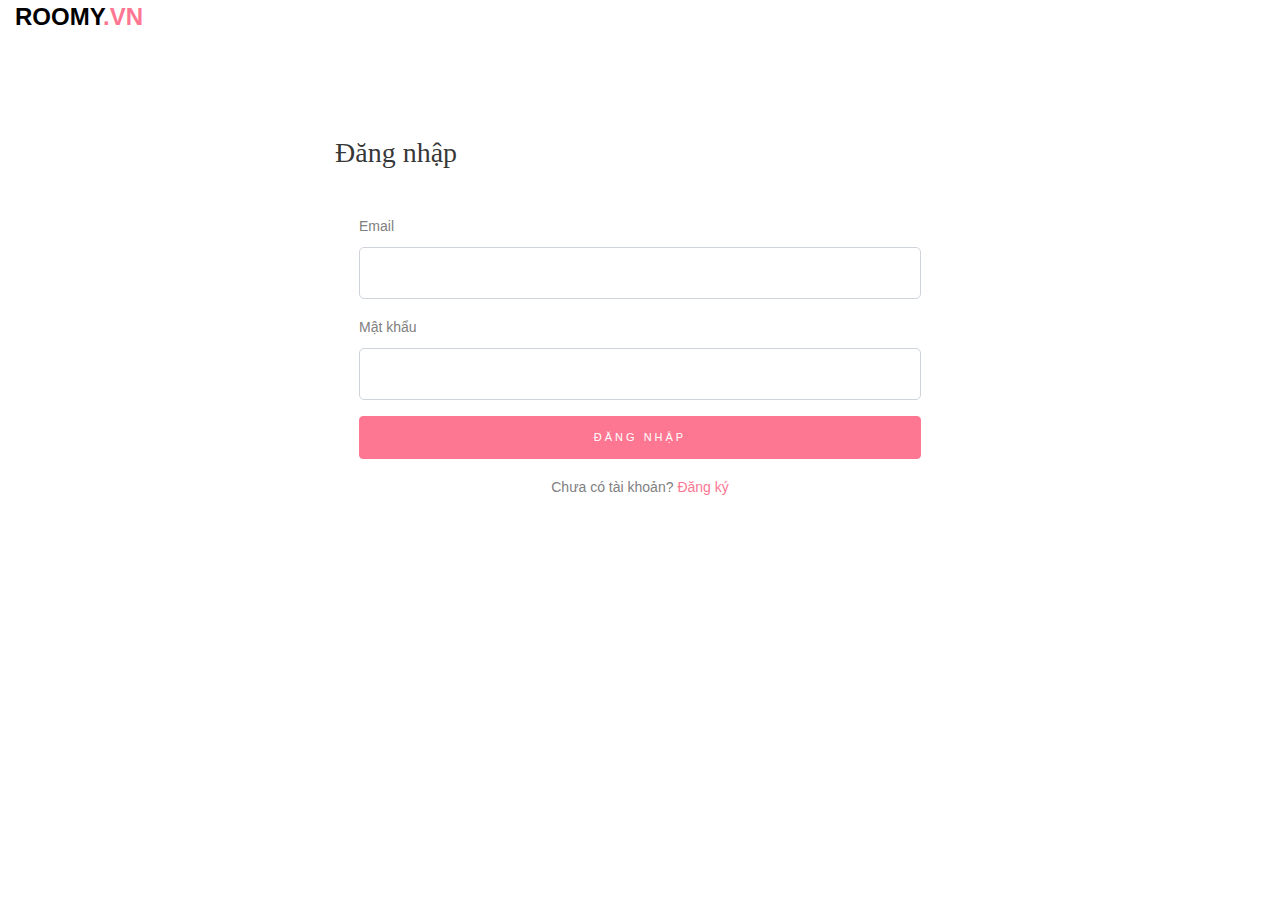
<file: login.html>
<!DOCTYPE html>
<html lang="vi">
<head>
  <meta charset="utf-8">
  <meta name="viewport" content="width=device-width, initial-scale=1">
  <title>Đăng nhập - ROOMY.VN</title>
  <link rel="stylesheet" href="https://stackpath.bootstrapcdn.com/font-awesome/4.7.0/css/font-awesome.min.css">
  <link rel="stylesheet" href="css/style.css">
</head>
<body>
  <nav class="navbar navbar-expand-lg navbar-dark ftco_navbar bg-dark ftco-navbar-light">
    <div class="container">
      <a class="navbar-brand" href="index.html">ROOMY<span>.VN</span></a>
    </div>
  </nav>

  <section class="ftco-section">
    <div class="container">
      <div class="row justify-content-center">
        <div class="col-md-6">
          <h3 class="mb-3">Đăng nhập</h3>
          <form id="login-form" class="bg-white p-4 rounded">
            <div class="auth-msg"></div>
            <div class="form-group">
              <label for="login-email">Email</label>
              <input type="email" id="login-email" class="form-control" required>
            </div>
            <div class="form-group">
              <label for="login-password">Mật khẩu</label>
              <input type="password" id="login-password" class="form-control" required>
            </div>
            <div class="form-group">
              <button class="btn btn-primary btn-block" type="submit">Đăng nhập</button>
            </div>
            <p class="text-center">Chưa có tài khoản? <a href="register.html">Đăng ký</a></p>
          </form>
        </div>
      </div>
    </div>
  </section>

  <script src="js/jquery.min.js"></script>
  <script src="js/auth.js"></script>
</body>
</html>
</file>
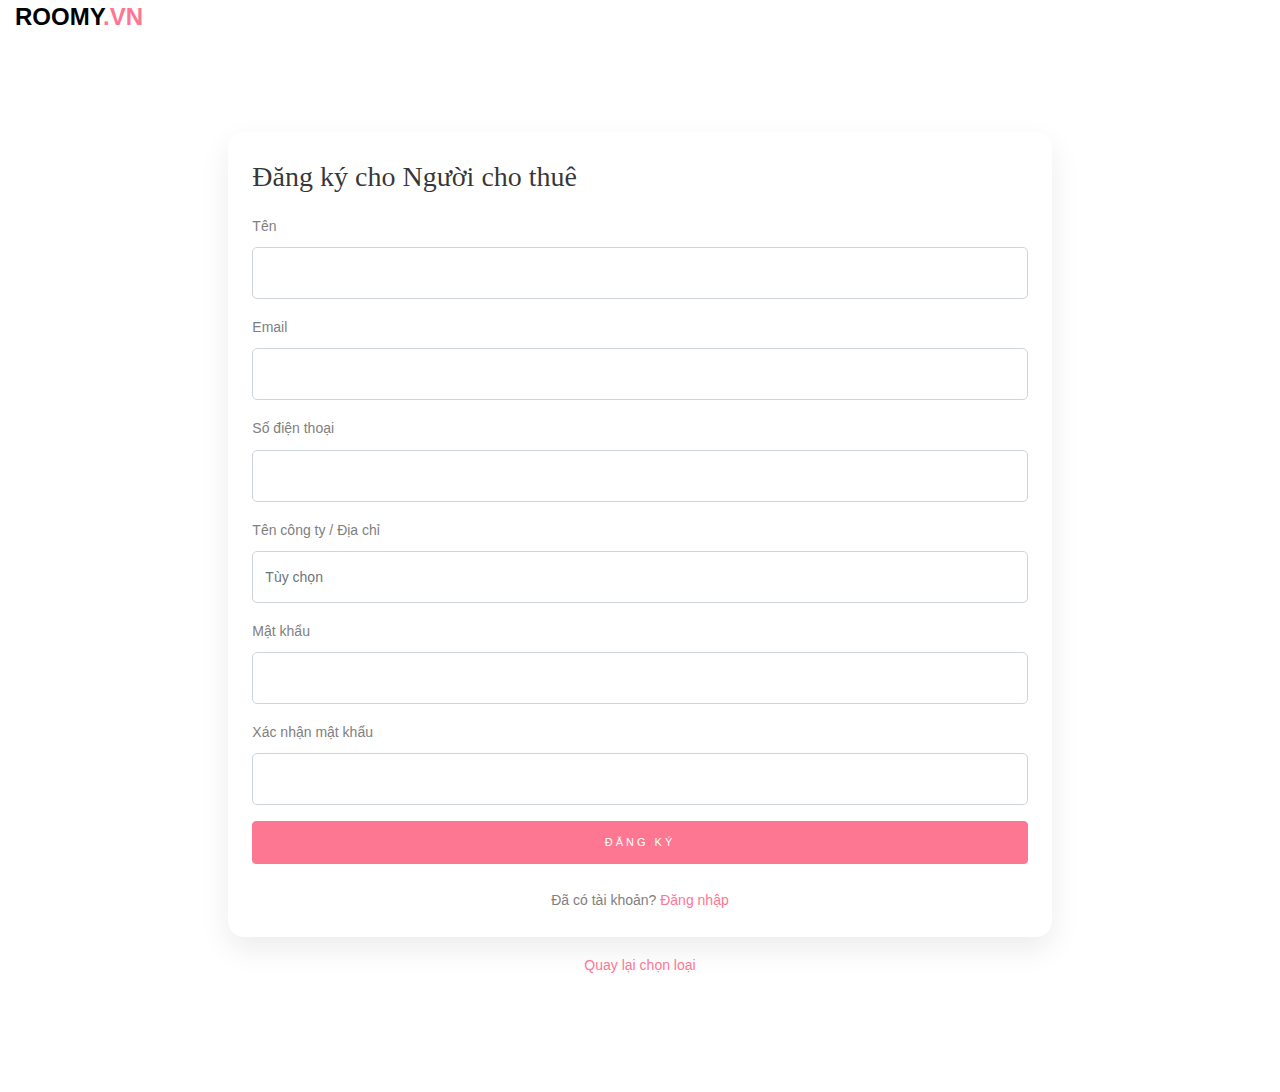
<file: register-owner.html>
<!DOCTYPE html>
<html lang="vi">
<head>
  <meta charset="utf-8">
  <meta name="viewport" content="width=device-width, initial-scale=1">
  <title>Đăng ký - Người cho thuê - ROOMY.VN</title>
  <link rel="stylesheet" href="https://stackpath.bootstrapcdn.com/font-awesome/4.7.0/css/font-awesome.min.css">
  <link rel="stylesheet" href="css/style.css">
  <style>
    .register-card { border-radius: 16px; padding:24px; background:#fff; box-shadow:0 12px 30px rgba(0,0,0,0.08); }
  </style>
</head>
<body>
  <nav class="navbar navbar-expand-lg navbar-dark ftco_navbar bg-dark ftco-navbar-light">
    <div class="container">
      <a class="navbar-brand" href="index.html">ROOMY<span>.VN</span></a>
    </div>
  </nav>

  <section class="ftco-section">
    <div class="container">
      <div class="row justify-content-center">
        <div class="col-md-8">
          <div class="register-card">
            <h3 class="mb-3">Đăng ký cho Người cho thuê</h3>
            <form id="register-form">
              <input type="hidden" id="reg-role" value="owner">
              <div class="form-group">
                <label for="reg-name">Tên</label>
                <input type="text" id="reg-name" class="form-control">
              </div>
              <div class="form-group">
                <label for="reg-email">Email</label>
                <input type="email" id="reg-email" class="form-control" required>
              </div>
              <div class="form-group">
                <label for="reg-phone">Số điện thoại</label>
                <input type="text" id="reg-phone" class="form-control">
              </div>
              <div class="form-group">
                <label for="reg-extra">Tên công ty / Địa chỉ</label>
                <input type="text" id="reg-extra" class="form-control" placeholder="Tùy chọn">
              </div>
              <div class="form-group">
                <label for="reg-password">Mật khẩu</label>
                <input type="password" id="reg-password" class="form-control" required>
              </div>
              <div class="form-group">
                <label for="reg-password2">Xác nhận mật khẩu</label>
                <input type="password" id="reg-password2" class="form-control" required>
              </div>
              <div class="form-group mb-4">
                <button class="btn btn-primary btn-block" type="submit">Đăng ký</button>
              </div>
              <p class="text-center mb-0">Đã có tài khoản? <a href="login.html">Đăng nhập</a></p>
            </form>
          </div>
          <p class="text-center mt-3"><a href="register-type.html">Quay lại chọn loại</a></p>
        </div>
      </div>
    </div>
  </section>

  <script src="js/jquery.min.js"></script>
  <script src="js/auth.js"></script>
</body>
</html>
</file>
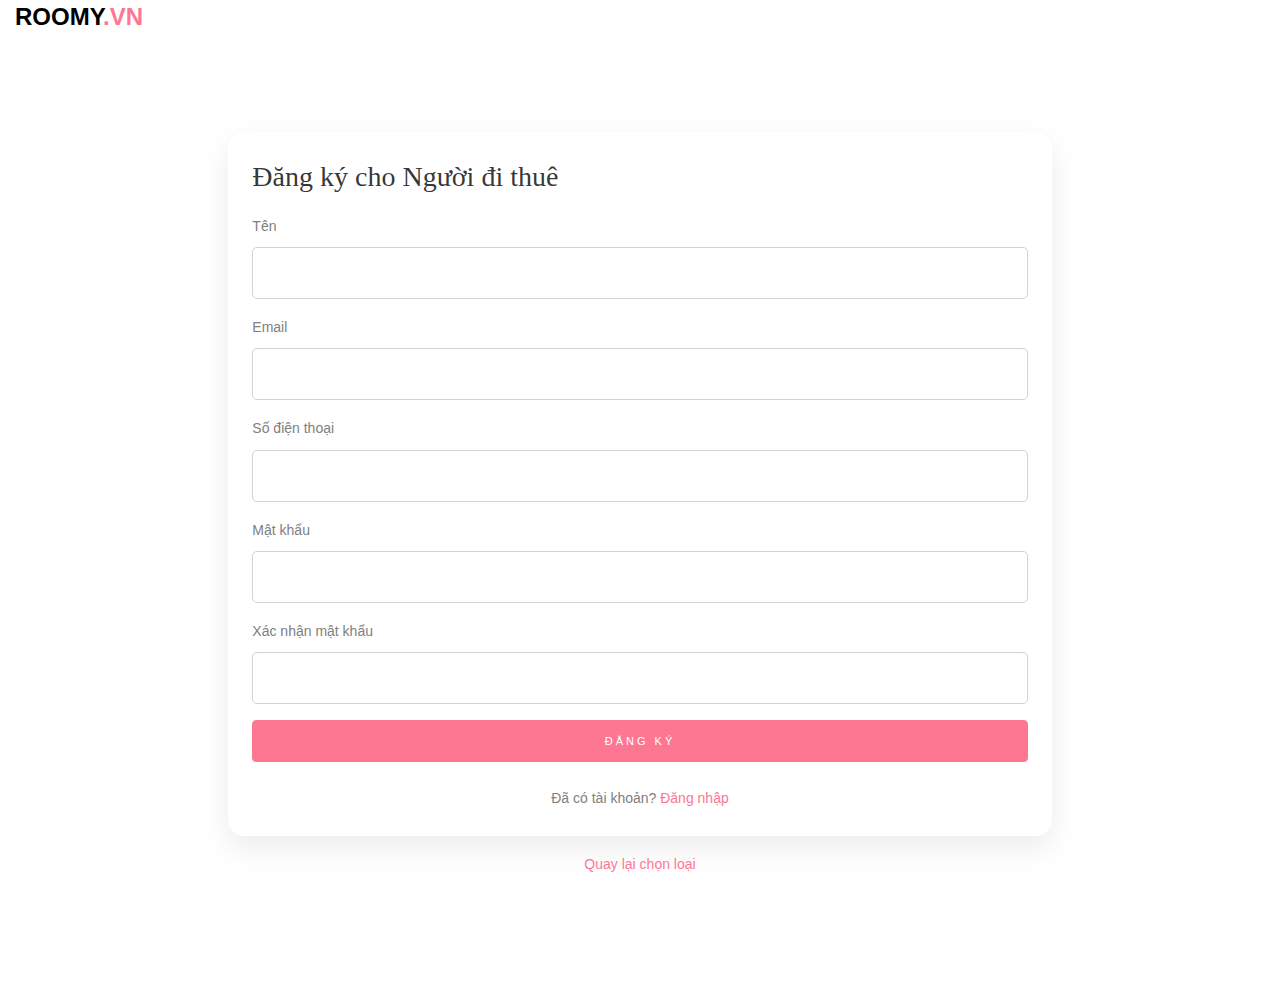
<file: register-tenant.html>
<!DOCTYPE html>
<html lang="vi">
<head>
  <meta charset="utf-8">
  <meta name="viewport" content="width=device-width, initial-scale=1">
  <title>Đăng ký - Người đi thuê - ROOMY.VN</title>
  <link rel="stylesheet" href="https://stackpath.bootstrapcdn.com/font-awesome/4.7.0/css/font-awesome.min.css">
  <link rel="stylesheet" href="css/style.css">
  <style>
    .register-card { border-radius: 16px; padding:24px; background:#fff; box-shadow:0 12px 30px rgba(0,0,0,0.08); }
  </style>
</head>
<body>
  <nav class="navbar navbar-expand-lg navbar-dark ftco_navbar bg-dark ftco-navbar-light">
    <div class="container">
      <a class="navbar-brand" href="index.html">ROOMY<span>.VN</span></a>
    </div>
  </nav>

  <section class="ftco-section">
    <div class="container">
      <div class="row justify-content-center">
        <div class="col-md-8">
          <div class="register-card">
            <h3 class="mb-3">Đăng ký cho Người đi thuê</h3>
            <form id="register-form">
              <input type="hidden" id="reg-role" value="tenant">
              <div class="form-group">
                <label for="reg-name">Tên</label>
                <input type="text" id="reg-name" class="form-control">
              </div>
              <div class="form-group">
                <label for="reg-email">Email</label>
                <input type="email" id="reg-email" class="form-control" required>
              </div>
              <div class="form-group">
                <label for="reg-phone">Số điện thoại</label>
                <input type="text" id="reg-phone" class="form-control">
              </div>
              <div class="form-group">
                <label for="reg-password">Mật khẩu</label>
                <input type="password" id="reg-password" class="form-control" required>
              </div>
              <div class="form-group">
                <label for="reg-password2">Xác nhận mật khẩu</label>
                <input type="password" id="reg-password2" class="form-control" required>
              </div>
              <div class="form-group mb-4">
                <button class="btn btn-primary btn-block" type="submit">Đăng ký</button>
              </div>
              <p class="text-center mb-0">Đã có tài khoản? <a href="login.html">Đăng nhập</a></p>
            </form>
          </div>
          <p class="text-center mt-3"><a href="register-type.html">Quay lại chọn loại</a></p>
        </div>
      </div>
    </div>
  </section>

  <script src="js/jquery.min.js"></script>
  <script src="js/auth.js"></script>
</body>
</html>
</file>
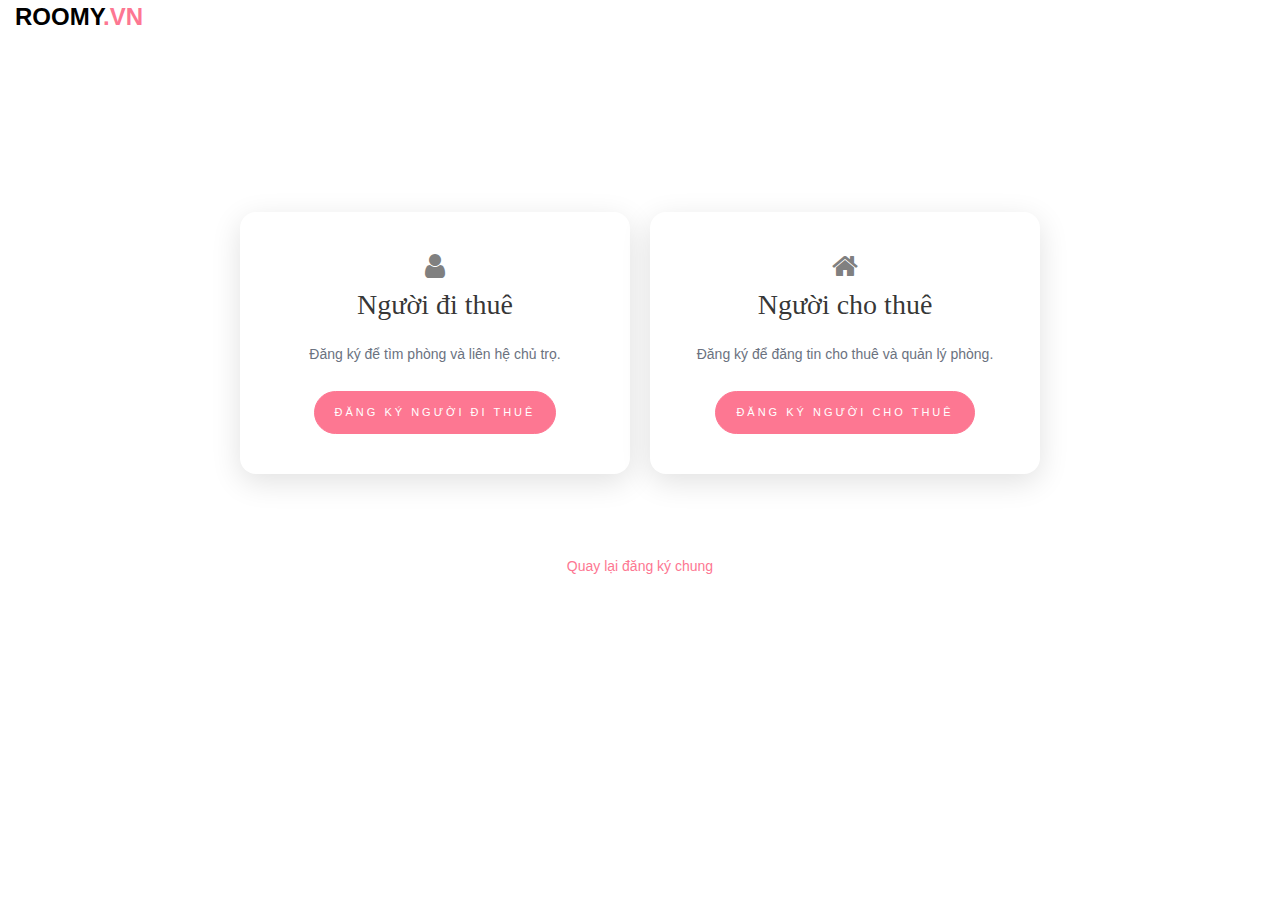
<file: register-type.html>
<!DOCTYPE html>
<html lang="vi">
<head>
  <meta charset="utf-8">
  <meta name="viewport" content="width=device-width, initial-scale=1">
  <title>Chọn loại đăng ký - ROOMY.VN</title>
  <link rel="stylesheet" href="https://stackpath.bootstrapcdn.com/font-awesome/4.7.0/css/font-awesome.min.css">
  <link rel="stylesheet" href="css/style.css">
  <style>
    .choose-box { max-width:800px; margin:80px auto; display:flex; gap:20px; }
    .choose-card { flex:1; padding:40px; border-radius:16px; text-align:center; background:#fff; box-shadow:0 8px 30px rgba(0,0,0,0.12); }
    .choose-card h3{ margin-bottom:16px }
    .choose-card p{ color:#6b7280; margin-bottom:24px }
    .choose-card .btn{ padding:12px 20px; border-radius:999px }
    @media(max-width:767px){ .choose-box{flex-direction:column;padding:20px} }
  </style>
</head>
<body>
  <nav class="navbar navbar-expand-lg navbar-dark ftco_navbar bg-dark ftco-navbar-light">
    <div class="container">
      <a class="navbar-brand" href="index.html">ROOMY<span>.VN</span></a>
    </div>
  </nav>

  <section class="ftco-section">
    <div class="container">
      <div class="row justify-content-center">
        <div class="col-md-10">
          <div class="choose-box">
            <div class="choose-card">
              <span class="fa fa-user fa-2x"></span>
              <h3>Người đi thuê</h3>
              <p>Đăng ký để tìm phòng và liên hệ chủ trọ.</p>
              <a href="register-tenant.html" class="btn btn-primary">Đăng ký người đi thuê</a>
            </div>
            <div class="choose-card">
              <span class="fa fa-home fa-2x"></span>
              <h3>Người cho thuê</h3>
              <p>Đăng ký để đăng tin cho thuê và quản lý phòng.</p>
              <a href="register-owner.html" class="btn btn-primary">Đăng ký người cho thuê</a>
            </div>
          </div>
          <p class="text-center mt-4"><a href="register.html">Quay lại đăng ký chung</a></p>
        </div>
      </div>
    </div>
  </section>

  <script src="js/jquery.min.js"></script>
  <script src="js/auth.js"></script>
</body>
</html>
</file>
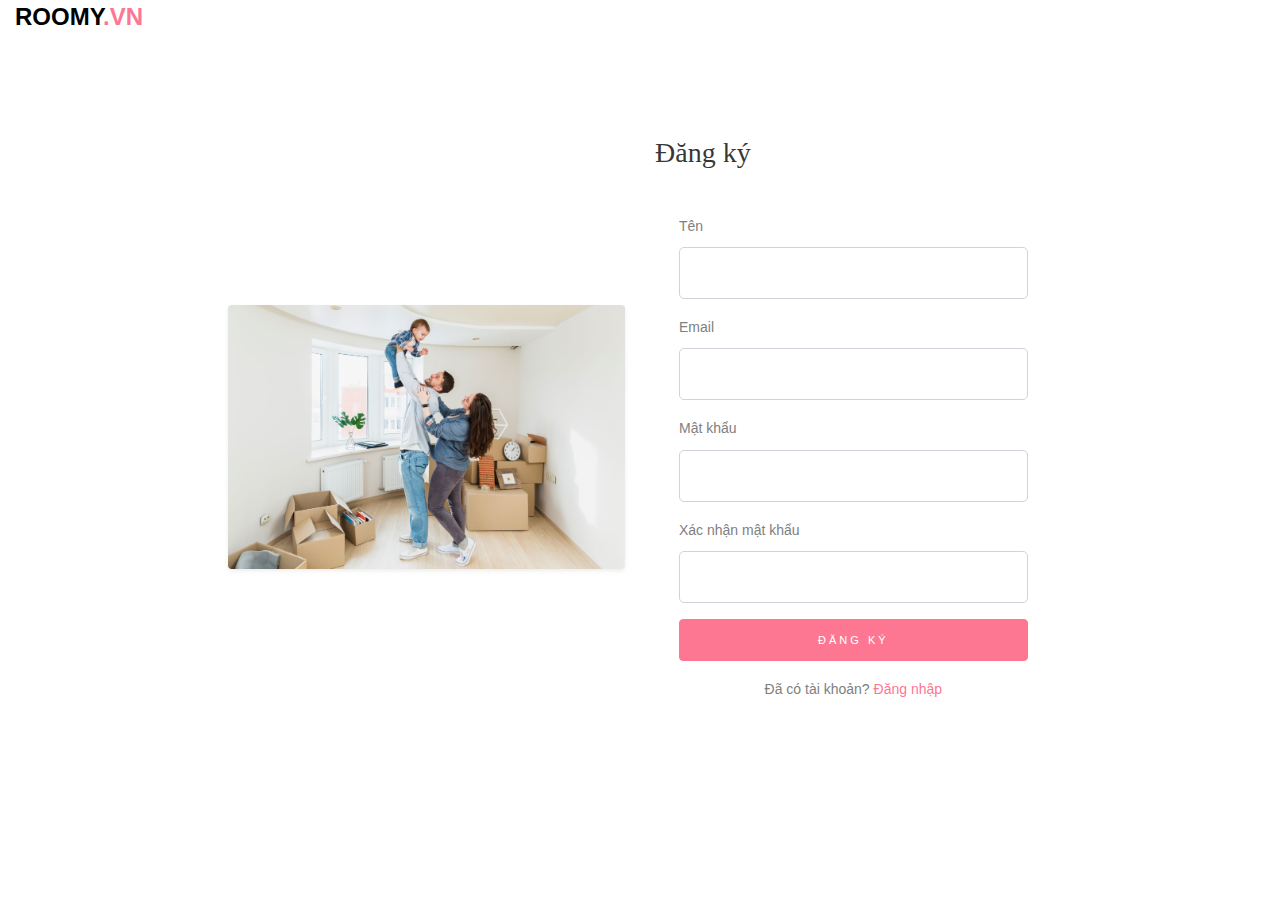
<file: register.html>
<!DOCTYPE html>
<html lang="vi">
<head>
  <meta charset="utf-8">
  <meta name="viewport" content="width=device-width, initial-scale=1">
  <title>Đăng ký - ROOMY.VN</title>
  <link rel="stylesheet" href="https://stackpath.bootstrapcdn.com/font-awesome/4.7.0/css/font-awesome.min.css">
  <link rel="stylesheet" href="css/style.css">
</head>
<body>
  <nav class="navbar navbar-expand-lg navbar-dark ftco_navbar bg-dark ftco-navbar-light">
    <div class="container">
      <a class="navbar-brand" href="index.html">ROOMY<span>.VN</span></a>
    </div>
  </nav>

  <section class="ftco-section">
    <div class="container">
      <div class="row justify-content-center">
        <div class="col-md-8">
          <div class="row align-items-center">
            <div class="col-md-6 d-none d-md-block">
              <!-- Illustration for register -->
              <img src="images/bg_1.jpg" alt="Đăng ký ROOMY" class="img-fluid rounded shadow-sm">
            </div>
            <div class="col-md-6">
              <h3 class="mb-3">Đăng ký</h3>
              <form id="register-form" class="bg-white p-4 rounded">
                <div class="auth-msg"></div>
                <div class="form-group">
                  <label for="reg-name">Tên</label>
                  <input type="text" id="reg-name" class="form-control">
                </div>
                <div class="form-group">
                  <label for="reg-email">Email</label>
                  <input type="email" id="reg-email" class="form-control" required>
                </div>
                <div class="form-group">
                  <label for="reg-password">Mật khẩu</label>
                  <input type="password" id="reg-password" class="form-control" required>
                </div>
                <div class="form-group">
                  <label for="reg-password2">Xác nhận mật khẩu</label>
                  <input type="password" id="reg-password2" class="form-control" required>
                </div>
                <div class="form-group">
                  <button class="btn btn-primary btn-block" type="submit">Đăng ký</button>
                </div>
                <p class="text-center">Đã có tài khoản? <a href="login.html">Đăng nhập</a></p>
              </form>
            </div>
          </div>
        </div>
      </div>
    </div>
  </section>

  <script src="js/jquery.min.js"></script>
  <script src="js/auth.js"></script>
</body>
</html>
</file>
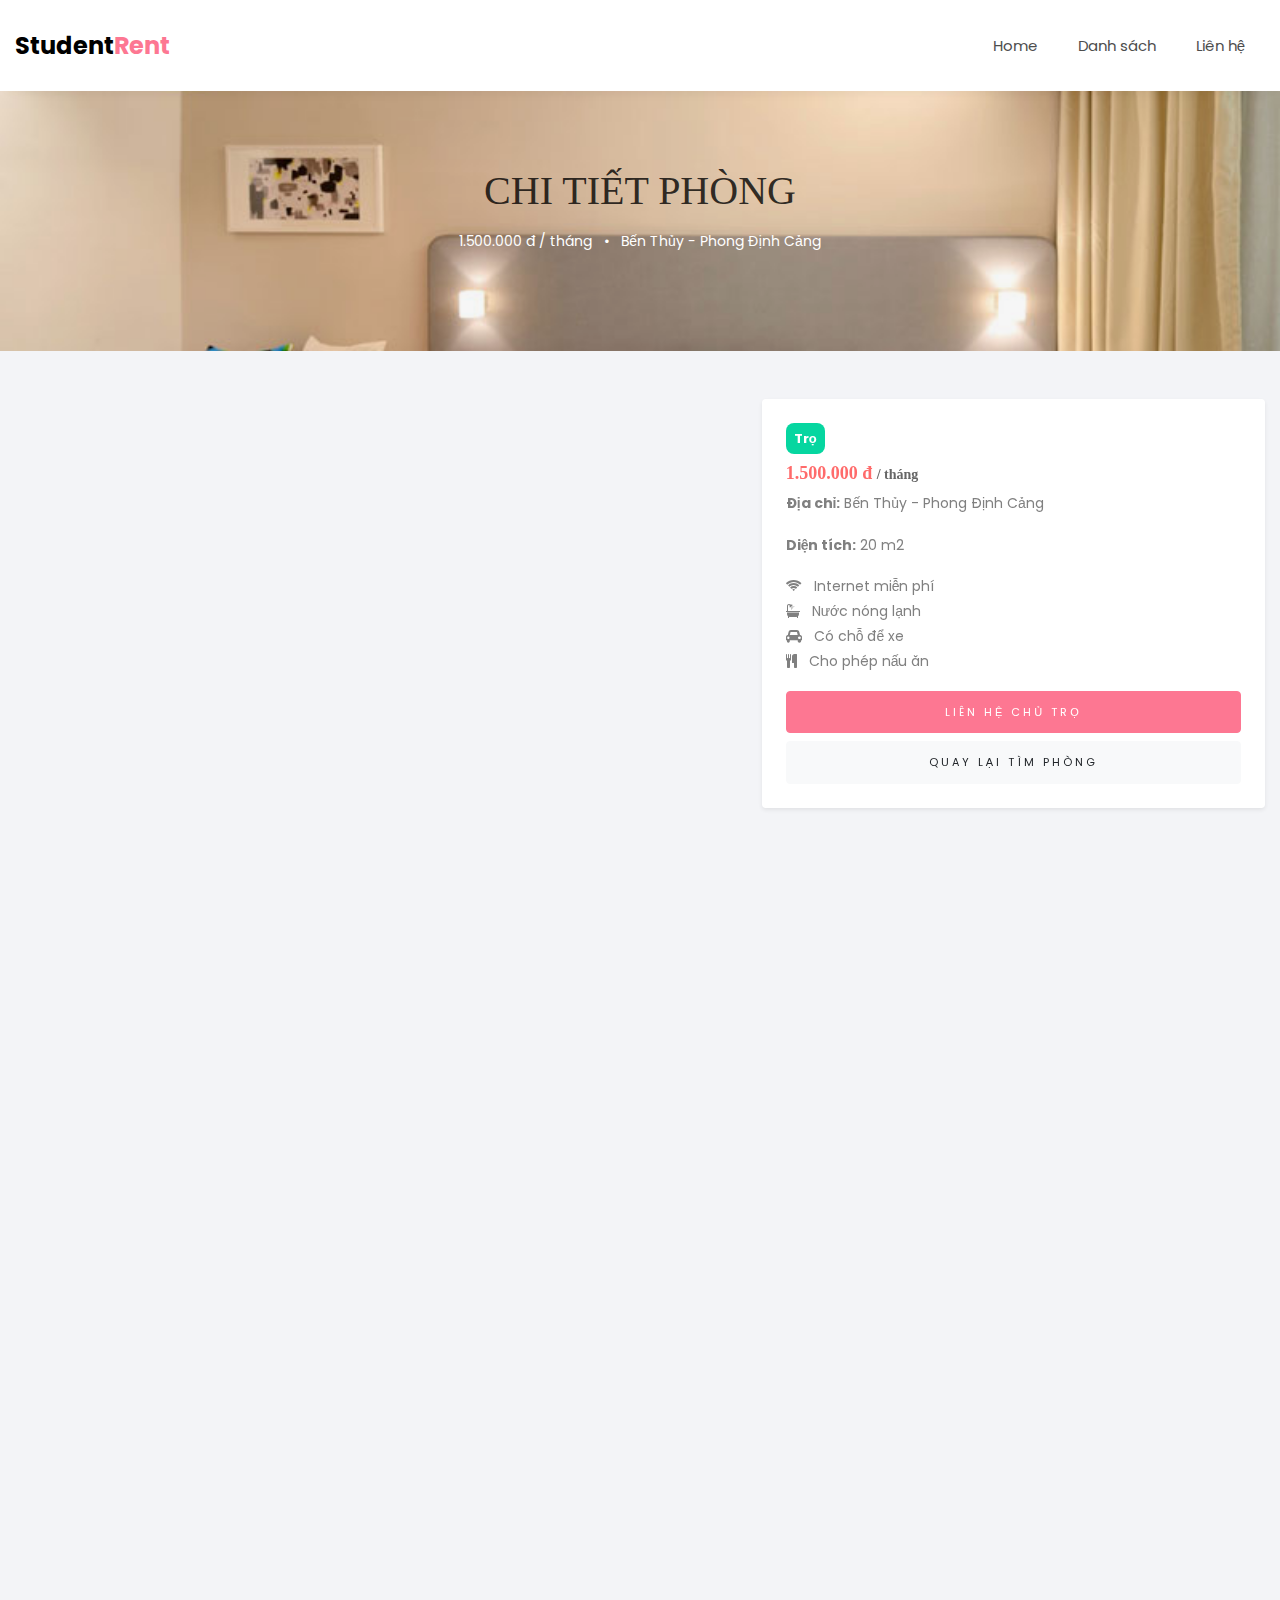
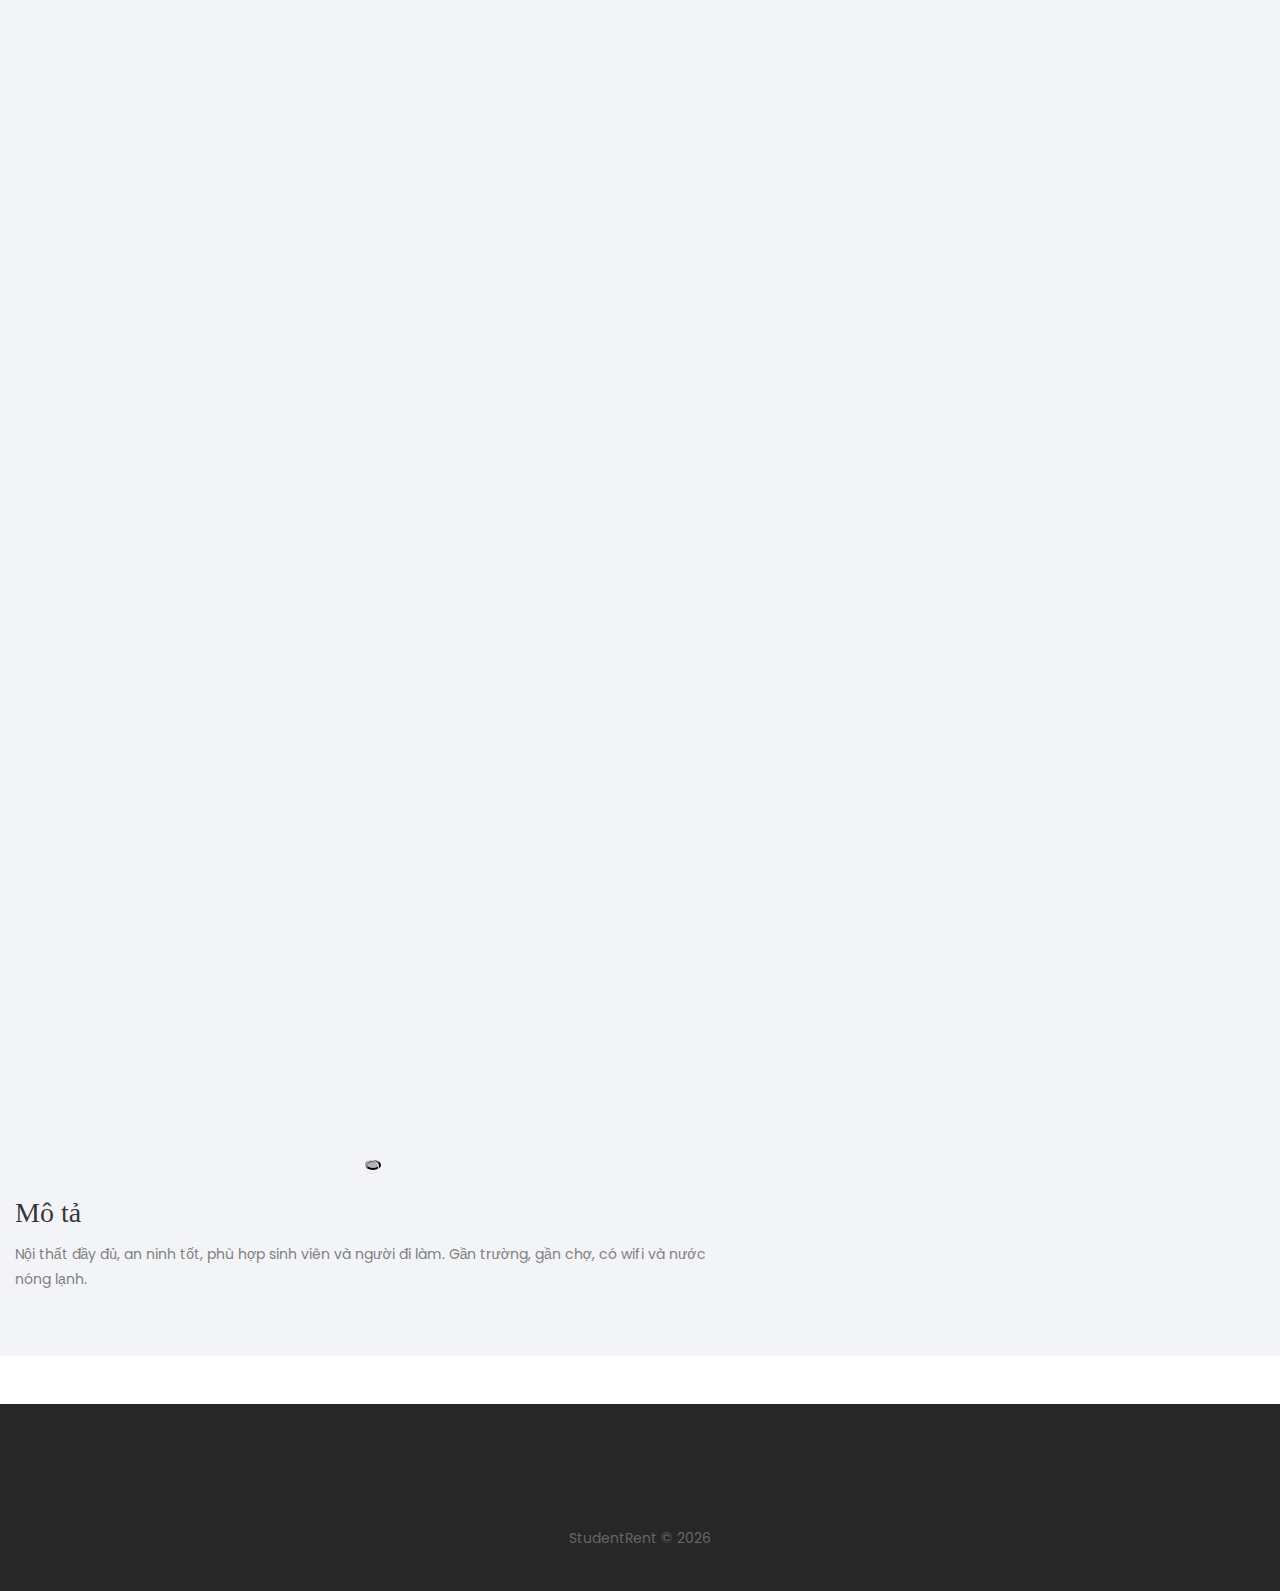
<file: room-detail.html>
<!DOCTYPE html>
<html lang="vi">
  <head>
    <meta charset="utf-8">
    <meta name="viewport" content="width=device-width, initial-scale=1, shrink-to-fit=no">
    <title>Chi tiết phòng - Student Rent</title>
    <link href="https://fonts.googleapis.com/css?family=Poppins:200,300,400,500,600,700,800,900&display=swap" rel="stylesheet">
    <link rel="stylesheet" href="https://stackpath.bootstrapcdn.com/font-awesome/4.7.0/css/font-awesome.min.css">
    <link rel="stylesheet" href="css/style.css">
  </head>
  <body>
    <nav class="navbar navbar-expand-lg navbar-dark ftco_navbar bg-dark ftco-navbar-light">
      <div class="container">
        <a class="navbar-brand" href="index.html">Student<span>Rent</span></a>
        <button class="navbar-toggler" type="button" data-toggle="collapse" data-target="#ftco-nav" aria-controls="ftco-nav" aria-expanded="false" aria-label="Toggle navigation">
          <span class="fa fa-bars"></span>
        </button>
        <div class="collapse navbar-collapse" id="ftco-nav">
          <ul class="navbar-nav ml-auto">
            <li class="nav-item"><a href="index.html" class="nav-link">Home</a></li>
            <li class="nav-item"><a href="rooms.html" class="nav-link">Danh sách</a></li>
            <li class="nav-item"><a href="contact.html" class="nav-link">Liên hệ</a></li>
          </ul>
        </div>
      </div>
    </nav>

    <section class="hero-wrap" style="background-image:url('images/room-1.jpg'); height:260px; background-size:cover; background-position:center;">
      <div class="overlay" style="background:rgba(0,0,0,0.35);"></div>
      <div class="container text-center" style="position:relative; z-index:2; padding-top:70px; color:#fff;">
        <h1 id="room-title">CHI TIẾT PHÒNG</h1>
        <p><span id="hero-price">1.500.000 đ / tháng</span> &nbsp; • &nbsp; <span id="hero-address">Bến Thủy - Phong Định Cảng</span></p>
      </div>
    </section>

    <section class="ftco-section bg-light py-5">
      <div class="container">
        <div class="row">
          <div class="col-md-7">
            <div id="room-carousel" class="owl-carousel owl-theme">
              <div class="item"><img src="images/room-1.jpg" alt="" class="img-fluid rounded"></div>
            </div>
            <div class="mt-3">
              <h3>Mô tả</h3>
              <p id="room-desc">Nội thất đầy đủ, an ninh tốt, phù hợp sinh viên và người đi làm. Gần trường, gần chợ, có wifi và nước nóng lạnh.</p>
            </div>
          </div>
          <div class="col-md-5">
            <div class="bg-white p-4 rounded shadow-sm">
              <p id="room-category" class="badge-category">Trọ</p>
              <h2 id="room-price" class="mb-1 price-local">1.500.000 đ <span class="per" style="font-size:14px; color:#666; font-weight:600;">/ tháng</span></h2>
              <p><strong>Địa chỉ:</strong> <span id="room-address">Bến Thủy - Phong Định Cảng</span></p>
              <p><strong>Diện tích:</strong> <span id="room-size">20 m2</span></p>
              <ul id="room-features" class="list-unstyled">
                <li><i class="fa fa-wifi mr-2"></i> Internet miễn phí</li>
                <li><i class="fa fa-bath mr-2"></i> Nước nóng lạnh</li>
                <li><i class="fa fa-car mr-2"></i> Có chỗ để xe</li>
                <li><i class="fa fa-cutlery mr-2"></i> Cho phép nấu ăn</li>
              </ul>
              <div class="mt-3">
                <a href="contact.html" class="btn btn-primary btn-block">Liên hệ chủ trọ</a>
                <a id="back-to-list" href="rooms.html" class="btn btn-light btn-block mt-2">Quay lại tìm phòng</a>
              </div>
            </div>
          </div>
        </div>
      </div>
    </section>

    <footer class="footer mt-5">
      <div class="container text-center py-4">
        <p>StudentRent &copy; <script>document.write(new Date().getFullYear());</script></p>
      </div>
    </footer>

    <script src="js/jquery.min.js"></script>
    <script src="js/owl.carousel.min.js"></script>
    <script>
      $(document).ready(function(){
        function initCarousel(){
          $('#room-carousel').owlCarousel({items:1,loop:true,nav:true,autoplay:true});
        }
        initCarousel();

        // Room data mapping - extend as needed
        var rooms = {
          'room1': {
            title: 'CHO THUÊ PHÒNG TRỌ GIÁ RẺ BẾN THỦY',
            price: '1.500.000 đ / tháng',
            address: 'Bến Thủy - Phong Định Cảng',
            size: '20 m2',
            category: 'Trọ',
            desc: 'Nội thất đầy đủ, an ninh tốt, phù hợp sinh viên và người đi làm. Gần trường, gần chợ, có wifi và nước nóng lạnh.',
            features: ['Internet miễn phí','Nước nóng lạnh','Có chỗ để xe','Cho phép nấu ăn'],
            images: ['images/room-1.jpg','images/room-2.jpg','images/room-3.jpg']
          },
          'room2': {
            title: 'PHÒNG TIÊU CHUẨN',
            price: '2.000.000 đ / tháng',
            address: 'Thủ Đức',
            size: '18 m2',
            category: 'Chung cư',
            desc: 'Phòng tiêu chuẩn, đầy đủ tiện nghi, gần tuyến xe buýt và chợ.',
            features: ['Điều hòa','Wifi','WC riêng'],
            images: ['images/room-2.jpg','images/room-3.jpg']
          },
          'room3': {
            title: 'PHÒNG GIA ĐÌNH',
            price: '3.500.000 đ / tháng',
            address: 'Bình Thạnh',
            size: '35 m2',
            category: 'Phòng gia đình',
            desc: 'Phù hợp gia đình, nhiều không gian, đầy đủ nội thất.',
            features: ['Full nội thất','Bãi xe rộng','Gần trường học'],
            images: ['images/room-3.jpg','images/room-1.jpg']
          }
        };

        // helper to get query param
        function getParam(name){ return new URLSearchParams(window.location.search).get(name); }

        var id = getParam('id');
        if(id && rooms[id]){
          var r = rooms[id];
          $('#room-title').text(r.title);
          $('#hero-price').text(r.price);
          $('#hero-address').text(r.address);
          $('#room-desc').text(r.desc);
          $('#room-category').text(r.category);
          $('#room-price').html(r.price + ' <span class="per" style="font-size:14px; color:#666; font-weight:600;">/ tháng</span>');
          $('#room-address').text(r.address);
          $('#room-size').text(r.size);
          var $features = $('#room-features').empty();
          r.features.forEach(function(f){ $features.append('<li><i class="fa fa-check mr-2"></i>'+f+'</li>'); });

          // rebuild carousel
          var $carousel = $('#room-carousel').trigger('destroy.owl.carousel').html('');
          r.images.forEach(function(img){ $carousel.append('<div class="item"><img src="'+img+'" class="img-fluid rounded" alt=""></div>'); });
          initCarousel();
        }

        // Preserve previous query string when going back to list
        var prev = document.referrer || '';
        if(prev.indexOf('rooms.html') !== -1){
          $('#back-to-list').attr('href', prev);
        }
      });
    </script>
  </body>
</html>
</file>
